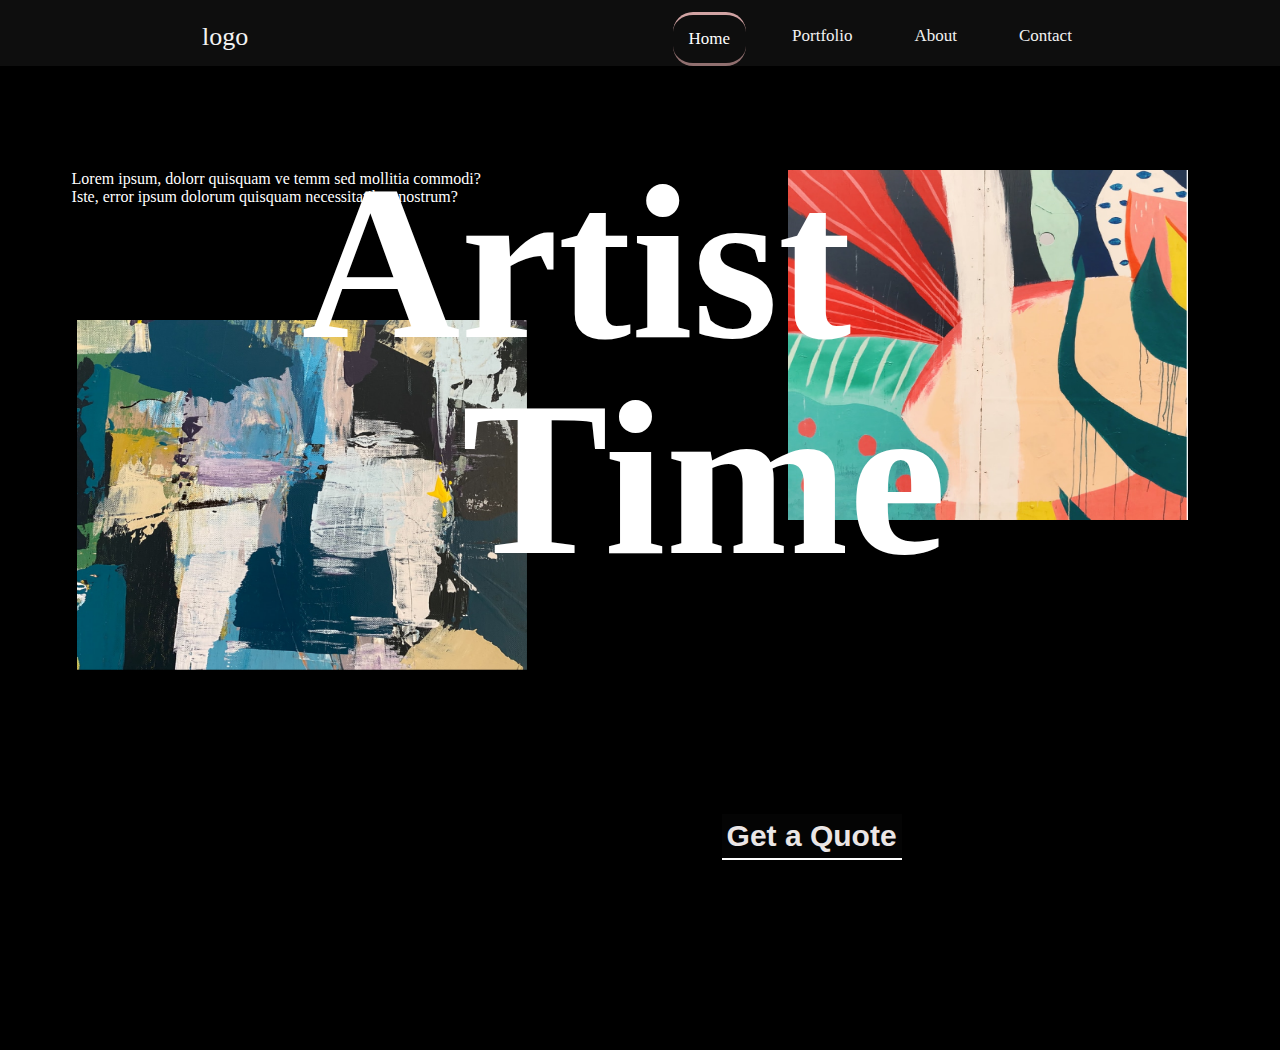
<file: index.html>
<!DOCTYPE html>
<html lang="zxx">

<head>
      <meta charset="UTF-8">

  <meta name="viewport" content="width=device-width, initial-scale=1">
  <link rel="stylesheet" href="https://cdnjs.cloudflare.com/ajax/libs/font-awesome/4.7.0/css/font-awesome.min.css">
 <link rel="icon" href="images/titre1.png" type="image/png">
  <link rel="stylesheet" href="css/main.css">
  <link rel="icon" href="images/titre1.png" type="image/png">
  <title>Home</title>

   
</head>

<body>
   
  <div class="topnav" id="myTopnav">
    <div class="logo">logo</div>
     <div class="nav">
      <a href="index.html" class="active" >Home</a>
      <a href="Portfolio.html">Portfolio</a>
      <a href="About.html">About</a>
      <a href="Contact.html">Contact</a>
  
     </div>
     <a href="javascript:void(0);" class="icon" onclick="myFunction()">
      <i class="fa fa-bars"></i>
    </a>
  </div>

  <section>
    <p>Lorem ipsum, dolorr  quisquam ve temm sed mollitia commodi? Iste, error ipsum dolorum quisquam necessitatibus nostrum?</p>
    <img id="img1" src="images/titre1.png" alt="" >
    <h1>Artist </h1>
    <h2>Time</h2>
    <img id="img2" src="images/titre12.png" alt="" >
    <button><span class="text-between-buttons">Get a Quote</span></button>
</section>
<!-- <footer>
    <h3>2022 Company</h3>
    <h5>Privacy Policy <span>Terms and Conditions</span></h5>
</footer> -->

  <script>
    function myFunction() {
      var x = document.getElementById("myTopnav");
      if (x.className === "topnav") {
        x.className += " responsive";
      } else {
        x.className = "topnav";
      }
    }
  </script>

</body>

</html>
</file>
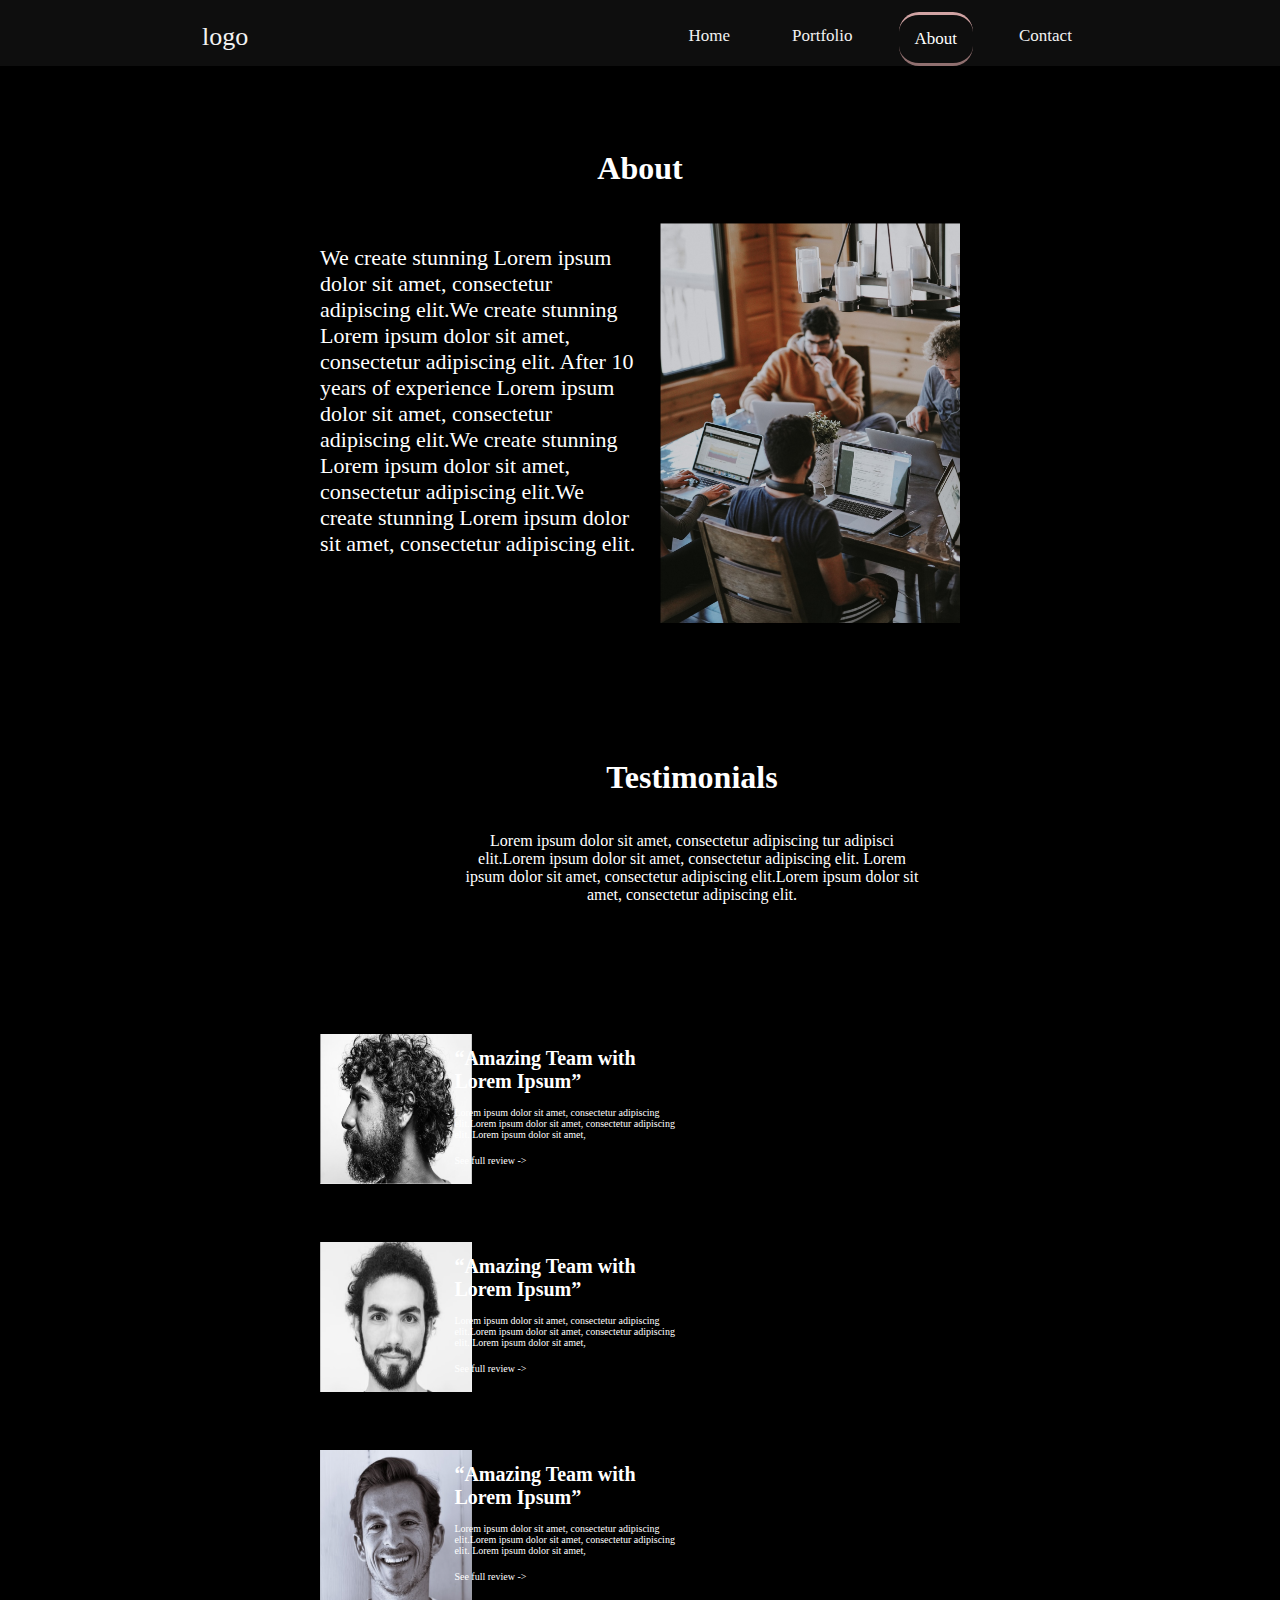
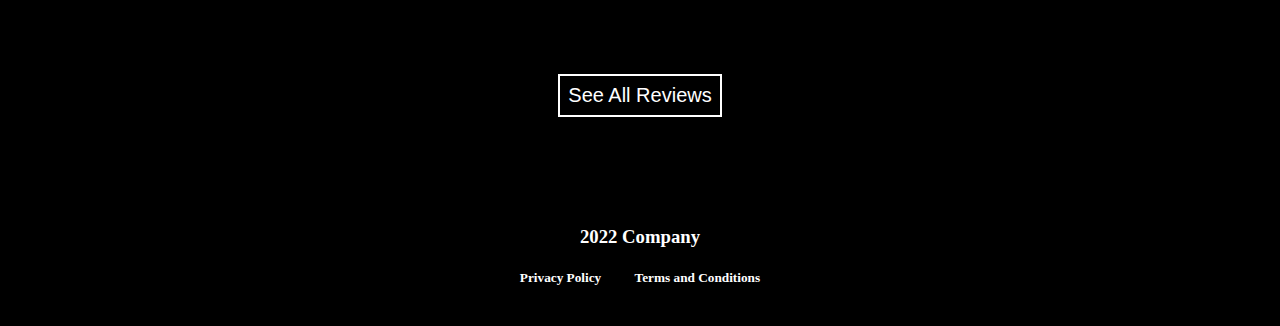
<file: About.html>
<!DOCTYPE html>
<html lang="zxx">
<head>
    <meta charset="UTF-8">
    <meta name="viewport" content="width=device-width, initial-scale=1.0">
    <link rel="stylesheet" href="https://cdnjs.cloudflare.com/ajax/libs/font-awesome/4.7.0/css/font-awesome.min.css">
    <link rel="icon" href="images/titre1.png" type="image/png">
    <link rel="stylesheet" href="css/main.css">
    <link rel="icon" href="images/titre1.png" type="image/png">

    <title>About</title>
</head>
<body>
   
    <div class="topnav" id="myTopnav">
        <div class="logo">logo</div>
         <div class="nav">
          <a href="index.html"  >Home</a>
          <a href="Portfolio.html">Portfolio</a>
          <a href="About.html" class="active">About</a>
          <a href="Contact.html">Contact</a>
      
         </div>
         <a href="javascript:void(0);" class="icon" onclick="myFunction()">
          <i class="fa fa-bars"></i>
        </a>
      </div>
        <div class="abou">
        <h1 class="h1">About</h1><br><br>
        <div class="contienr">
            
            <div class="contienr1"><p>We create stunning Lorem ipsum dolor sit amet, consectetur adipiscing elit.We create stunning Lorem ipsum dolor sit amet, consectetur adipiscing elit.
       
               After 10 years of experience Lorem ipsum dolor sit amet, consectetur adipiscing elit.We create stunning Lorem ipsum dolor sit amet, consectetur adipiscing elit.We create stunning Lorem ipsum dolor sit amet, consectetur adipiscing elit.</p></div>
            <div class="contienr2"><img src="images/About.png"  alt=""></div>
    
               </div>
            </div>
            <div class="Testimonials">    <h1 class="h1">Testimonials</h1><br><br>



                <div><p id="p1">Lorem ipsum dolor sit amet, consectetur adipiscing tur adipisci elit.Lorem ipsum dolor sit amet, consectetur adipiscing elit. Lorem ipsum dolor sit amet, consectetur adipiscing elit.Lorem ipsum dolor sit amet, consectetur adipiscing elit.</p></div>
    </div>
        
        <div class="contienr">
            <div class="con1">
                <div class="cn1"><img src="images/About/Sanstitre.png"  alt=""></div>
                <div class="cn2">
                    <h1>“Amazing Team with Lorem Ipsum”</h1>
                    <p>Lorem ipsum dolor sit amet, consectetur adipiscing elit.Lorem ipsum dolor sit amet, consectetur adipiscing elit. Lorem ipsum dolor sit amet,</p>
                    <a href="#">See full review -></a>
                </div>
            </div>
            </div><br><br><br>
        <div class="contienr">
            <div class="con1">
                <div class="cn1"><img src="images/About/Sanstitre2.png"  alt=""></div>
                <div class="cn2">
                    <h1>“Amazing Team with Lorem Ipsum”</h1>
                    <p>Lorem ipsum dolor sit amet, consectetur adipiscing elit.Lorem ipsum dolor sit amet, consectetur adipiscing elit. Lorem ipsum dolor sit amet,</p>
                    <a href="#">See full review -></a>
                </div>
            </div>
            </div><br><br><br>
        <div class="contienr">
            <div class="con1">
                <div class="cn1"><img src="images/About/Sanstitre1.png"  alt="i"></div>

                <div class="cn2">
                    <h1>“Amazing Team with Lorem Ipsum”</h1>
                    <p>Lorem ipsum dolor sit amet, consectetur adipiscing elit.Lorem ipsum dolor sit amet, consectetur adipiscing elit. Lorem ipsum dolor sit amet,</p>
                    <a href="#">See full review -></a>
                </div>
            </div>
            </div>
       
            <div class="button">
                <button id="button">See  All Reviews</button>
            </div><br><br><br><br><br>



        <footer>
            <h3>2022 Company</h3>
            <h5>Privacy Policy <span>Terms and Conditions</span></h5>
        </footer>
   

        <script>
            function myFunction() {
              var x = document.getElementById("myTopnav");
              if (x.className === "topnav") {
                x.className += " responsive";
              } else {
                x.className = "topnav";
              }
            }
          </script>
</body>
</html>
</file>
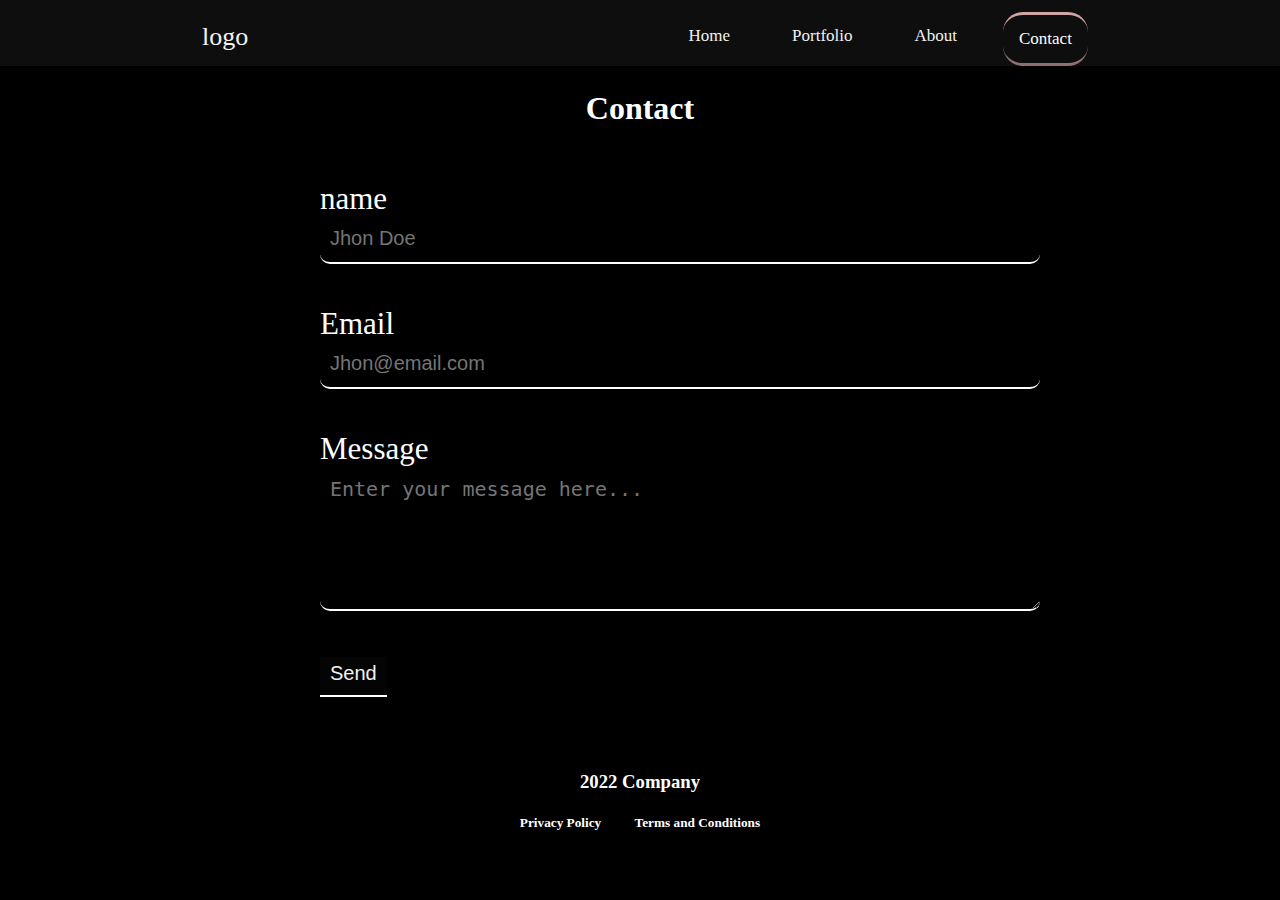
<file: Contact.html>
<!DOCTYPE html>
<html lang="en">
<head>
    <meta charset="UTF-8">
    <meta name="viewport" content="width=device-width, initial-scale=1.0">
    <link rel="stylesheet" href="https://cdnjs.cloudflare.com/ajax/libs/font-awesome/4.7.0/css/font-awesome.min.css">

    <link rel="stylesheet" href="css/main.css">
    <title>Contact</title>
</head>
<body>
    <div class="topnav" id="myTopnav">
        <div class="logo">logo</div>
         <div class="nav">
          <a href="index.html"  >Home</a>
          <a href="Portfolio.html">Portfolio</a>
          <a href="About.html" >About</a>
          <a href="Contact.html" class="active">Contact</a>
      
         </div>
         <a href="javascript:void(0);" class="icon" onclick="myFunction()">
          <i class="fa fa-bars"></i>
        </a>
      </div>
      <br><br><br><br><br>  <h1 class="h1">Contact</h1><br><br><br>
        <div class="section">
         
             <div >
                <label for="1">name</label><br>
                <input type="text" id="1" placeholder="Jhon Doe">
             </div>     
             <div>
                <label for="2">Email</label><br>
                <input type="email" id="2" placeholder="Jhon@email.com">
             </div>     
             <div>
                <label for="1">Message</label><br>
                <textarea placeholder="Enter your message here..."  cols="20" rows="5"></textarea>
             </div>     
                   
             <button>Send</button>  
                      


                    
        </div>
        <footer>
            <h3>2022 Company</h3>
            <h5>Privacy Policy <span>Terms and Conditions</span></h5>
        </footer>
   

        <script>
            function myFunction() {
              var x = document.getElementById("myTopnav");
              if (x.className === "topnav") {
                x.className += " responsive";
              } else {
                x.className = "topnav";
              }
            }
          </script>
</body>
</html>
</file>
<file: css/main.css>
body {
  margin: 0;
  padding: 0;
  background-color: #000000;
}



header {
 
  color: #fff;
  padding: 10px 0;
}

nav{
  display:flex;
   justify-content: space-between;
}
nav h2 {
  padding-left: 100px;
}

nav ul {
  list-style: none;
  text-align: center;
  padding-right: 100px;
}

nav ul li {
  display: inline;
  margin-right: 20px;
}
nav ul li :hover {
 color: rgb(162, 10, 43);
}
.active{
  color: rgb(226, 116, 13);
}


nav ul li a {
  text-decoration: none;
  color: #fff;
  font-weight: bold;
  font-size: 18px;
  padding-left: 40px;


}

section{
  position: relative;
  width: 81%;
  height: 100vh;
  margin: auto;
  margin-top: 150px;
  
 
}
section p {
  width: 40%;
 position: relative;
 top: 20px;
 left: -50px;
  color: #ffffff;
}

#img1{
  position: absolute;
  right: -30px;
  top: 20px;
  width: 400px;
  height: 350px;
}
#img2{
  position: absolute;
  left: -45px;
  top: 170px;
  width: 450px;
  height: 350px;
}

section h1 {
  position: absolute;
  left: 180px;
  top: -160px;
  font-size: 220px;
  z-index: 1;
  color: #ffffff;
  

 
}
section h2 {
  position: absolute;
  left: 340px;
  top: 20px;
  font-size: 220px;
  z-index: 1;
  color: #ffffff;
  
}
section button {
  position: absolute;
  bottom: 190px;
  font-size: 30px;
  left: 600px;
 padding: 5px;
  z-index: 1;
  color: #ffffff;
  
}
.text-between-buttons{
  color: #ebe6e6;
  font-weight: 700;
}
footer{
  color: #fff;
  width: 80%;
  margin: auto;
  text-align: center;
 margin-bottom: 40px;
}

footer span {
  padding-left: 30px;
}




.gallery h1 {
  font-size: 80px;

}
#galleryAll {
  display: flex;
  justify-content: center;
  align-items: center;
  text-align: center;
  height: 100vh; 
  margin-bottom: 900px;
}

.gallery {
  --g: 6px; 
  
  display: grid;
  width: 747px; /* the size */
  aspect-ratio: 1;
  grid: auto-flow 1fr/repeat(3,1fr);
  gap: var(--g);
  position: absolute;
  top: 150px;
  
 
}
.gallery img {
  width: 100%;
  height: 100%;
  object-fit: cover;
  filter: grayscale();
  cursor: pointer;
  transition: .5s
}
.gallery img:hover {
  filter: grayscale(0);
}
.gallery img:nth-child(2) {
  grid-area: 1/2/span 2/span 2;
  clip-path: polygon(0 0,100% 0,100% 100%,calc(50% + var(--g)/4) 100%,0 calc(50% - var(--g)/4))
}
.gallery img:nth-child(3) {
  grid-area: 2/1/span 2/span 2;
  clip-path: polygon(0 0,calc(50% - var(--g)/4) 0,100% calc(50% + var(--g)/4),100% 100%,0 100%);
}

.contienr{
  display: flex;

  width: 50%;
  margin: auto;
}

.contienr1{
  width: 50%;
  color: #fff;
 
  
}
.contienr2{
  width: 50%;
  position: relative;
  
}
.contienr1 p{
 font-size: 22px;
  
}
.contienr2 img {
  width: 300px;
  height: 400px;
 position: absolute;
 right: 0;
}
.h1 {
  color: #fff;
  display: flex;
  width: 60%;
  margin: auto;

  justify-content: center;
}
.Testimonials{
  width: 80%;
 
  margin: 180px auto 100px 180px;
  

}
#p1{
  color: #fff;
  width: 45%;
  margin: auto;
  text-align: center;
  padding-bottom: 30px;
  
}
.con1{
  display: flex;
  width: 70%;
  color: #fff;
}
.con2{
  width: 30%;
  color: #fff;
  position: relative;
}
.cn1{
  width: 30%;
  
}
.cn2{
  width: 50%;
  
}
.cn1 img {
  width:152px;
  height: 150px;
  align-items: center;
}
.cn2 h1{
 
  font-size: 20px;
}
.cn2 p{
 
  font-size: 10px;
}
.cn2 a{
 
  font-size: 10px;
  text-decoration: none;
  color: #fff;
  
}
.con2 img {
  width: 152px;
  height: 150px;
  position: absolute;
 left: 0;
}
.con2 h1 {
  font-size: 20px;
  width: 180px;
}
.con2 p {
  font-size: 10px;
  width: 180px;
}
.con2 a {
  font-size: 10px;
  text-decoration: none;
  color: #fff;
}
#button{
  align-items: center;
  display: flex;
  margin: auto;
 padding: 8px;
 background-color: #000000;
 color: #fff;
 border: solid 2px white;

 
}

.button {
  padding-top: 70px;
}


.section{
  width: 50%;
  margin: auto;
  height: 500px;
  margin-bottom: 90px;
  
}
input ,textarea{
  border: none;
  border-bottom: solid 2px rgb(255, 255, 255);
  font-size: 20px;
  width: 700px;
  border-radius: 10px;
  background-color: #000000;
  padding: 10px;
  padding-bottom: 12px;
  margin-bottom: 42px;
  color: #f1f1f1;
}
label{
  font-size: 31px;
  color: #fff;
}

button{
  /* align-items: center; */
  /* display: flex;
  margin: auto; */
 padding: 5px 10px 10px 10px;
 background-color: #040404;
 color: #f1f1f1;
 border: solid 2px white;
 font-size: 20px;
 border: none;
 border-bottom: #fff solid 2px;
 cursor: pointer;
 

}


.topnav {
  overflow: hidden;
  background-color: #0e0e0e;
  display: flex;
  justify-content: space-around;
  position: fixed;
  top: 0;
  left: 0;
  width: 100%;
 z-index: 222;
  color: #fff;
  padding-top: 12px;
 
  /* margin-top: 10px; */
}

.topnav a {
  float: left;
  display: block;
  color: #f2f2f2;
  text-align: center;
  padding: 14px 16px;
  text-decoration: none;
  font-size: 17px;
  margin-left: 30px;
  border: none;
  border-radius: 20px;
}

.topnav a:hover {
  
  color: black;
  color: white;
  border: none;
  border-radius: 20px;
  border-bottom: solid 3px rgb(144, 111, 111);
  border-top:solid 3px rgb(209, 163, 163) ;
}

.topnav a.active {
 
  color: white;
  border: none;
  border-radius: 20px;
  border-bottom: solid 3px rgb(144, 111, 111);
  border-top:solid 3px rgb(209, 163, 163) ;
  /* box-shadow: 0px 0px 11px 1px #80949a; */

  
}

.topnav .icon {
  display: none;
}

@media screen and (max-width: 600px) {
  .topnav a {
    display: none;
    
  }
  .topnav {
  
  width: 100%;
 
}

  .topnav a.icon {
    float: right;
    display: block;
    
  }
  .nav{
    margin-top: 50px;
  }

  input ,textarea{
    border: none;
    border-bottom: solid 2px rgb(255, 255, 255);
    font-size: 20px;
    width: 190px;
    border-radius: 10px;
    background-color: #000000;
    padding: 10px;
    padding-bottom: 12px;
    margin-bottom: 42px;
    color: #f1f1f1;
  }
  .h1 {
    color: #fff;
    display: flex;
    font-size: 20px;
    
    margin: auto;
  
    justify-content: center;
  }
  label{
    font-size: 15px;
    color: #fff;
  }
  
  button{
    /* align-items: center; */
    /* display: flex;
    margin: auto; */
   padding: 5px 10px 10px 10px;
   background-color: #040404;
   color: #f1f1f1;
   border: solid 2px white;
   font-size: 20px;
   border: none;
   border-bottom: #fff solid 2px;
   cursor: pointer;
   
  
  }
  .contienr{
    display:block;
  
    width: 80%;
    margin: auto;
  }
  .contienr1{
    width: 100%;
    color: #fff;
    
  }
  .contienr2{
    width: 100%;
    position: relative;}
    
  .contienr1 p{
    font-size: 20px;
     
   }
   .contienr2 img {
     width: 310px;
     height: 310px;
    position: absolute;
    right: 0;
    padding-top: 10px;
   }
   .h1 {
     color: #fff;
     display: flex;
     width: 60%;
     margin: auto;
   
     justify-content: center;
   }
   .Testimonials{
    width: 80%;
   
    margin: 400px auto 100px auto;
   
  
  }

   .con1{
    display: block;
   margin-left: 80px;
    width: 80%;
    color: #fff;
  }
  .con2{
    display: block;
    width: 100%;
    color: #fff;
    position: relative;
    
  }
  .cn1{
    width: 50%;
    
  }
  .cn2{
    width: 50%;
    
  }
  #p1{
    color: #ffffff;
    width: 100%;
  
  }
  .cn1 img {
    width:152px;
    height: 150px;
    align-items: center;
  }
  .cn2 h1{
   
    font-size: 20px;
    /* padding-top: 100px; */
      text-align: center;

  }
  .cn2 p{
   
    font-size: 10px;
     text-align: center;
  }
  .cn2 a{
   
    font-size: 10px;
    text-decoration: none;
    color: #fff;
    
  }
  .con2 img {
    width:152px;
    height: 150px;
    align-items: center;
    position: absolute;
   left: 0;
  }
  .con2 h1 {
    font-size: 20px;
    width: 180px;
  }
  .con2 p {
    font-size: 10px;
    width: 180px;
  }
  .con2 a {
    font-size: 10px;
    text-decoration: none;
    color: #fff;
  }
  
.gallery h1 {
  font-size: 50px;
  position: absolute;
  left: 60px;
  top: -150px;
 

}
#galleryAll {

  margin-bottom: -40px;
}

.gallery {
  --g: 6px; 
  
  display: grid;
  width: 307px; /* the size */
  aspect-ratio: 1;
  grid: auto-flow 1fr/repeat(3,1fr);
  gap: var(--g);
  position: absolute;
  top: 150px;
  
 
}
section p {
  width: 50%;
 position: relative;
 top: 20px;
 left: 10px;
  color: #ffffff;
}

#img1{
  position: absolute;
  right: -30px;
  top: 20px;
  width: 140px;
  height: 150px;
}
#img2{
  position: absolute;
  left: -45px;
  top: 170px;
  width: 150px;
  height: 150px;
}

section h1 {
  position: absolute;
  left: 50px;
  top: 50px;
  font-size: 80px;
  z-index: 1;
  color: #ffffff;
  

 
}
section h2 {
  position: absolute;
  left: 50px;
  top: 120px;
  font-size: 80px;
  z-index: 1;
  color: #ffffff;
  
}

section button {
  position: absolute;
  bottom: 380px;
  font-size: 30px;
  left: 80px;
 padding: 5px;
  z-index: 1;
  color: #ffffff;
  
}
.text-between-buttons{
  color: #ffffff;
  font-weight: 700;
}




   
  

}

@media screen and (max-width: 600px) {
  .topnav.responsive {
    position: relative;
    
  }

  .topnav.responsive .icon {
    position: absolute;
    right: 0;
    top: 0;
    

  }

  .topnav.responsive a {
    float: none;
    display: block;
    text-align: left;
  }
}
.logo{
  padding: 10px;
  color: #f2f2f2;
  font-size: 26px;
}

.topnav{

  
}




.abou{
  margin-top: 150px;
}
</file>
